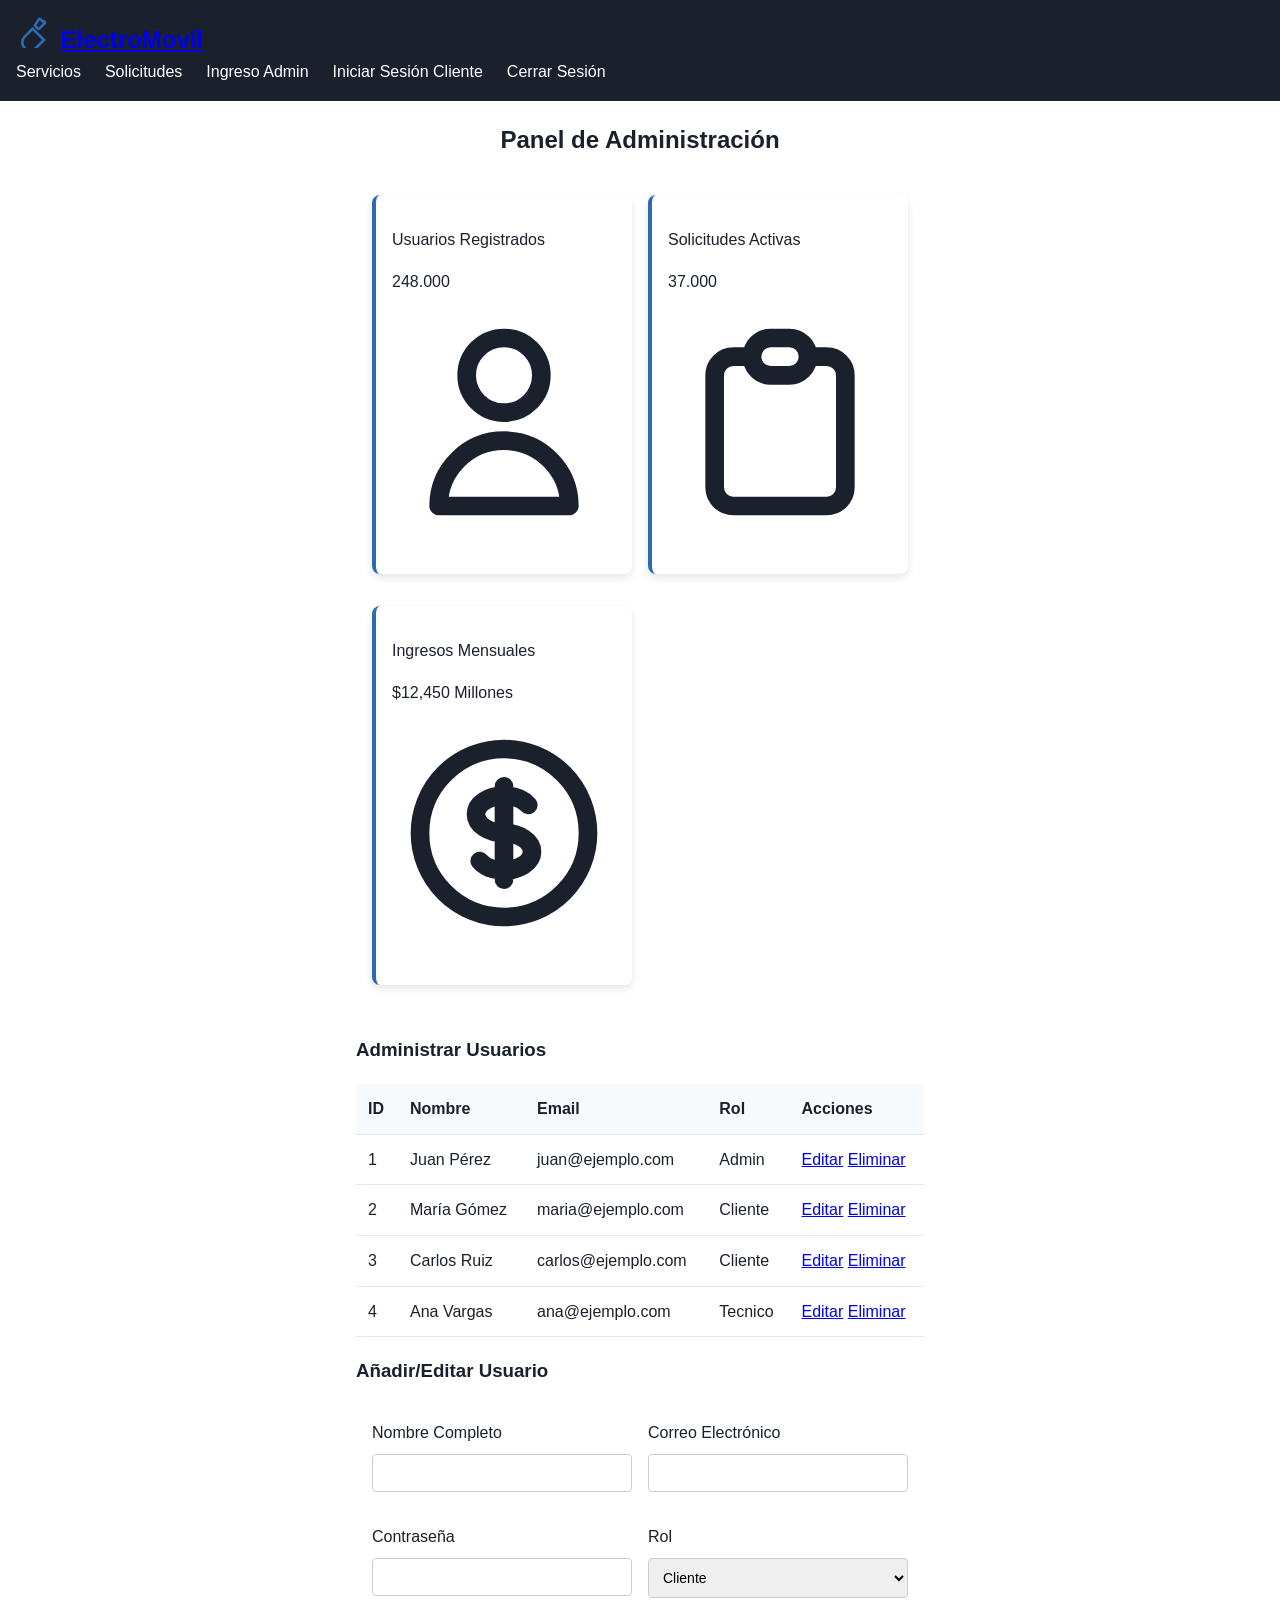
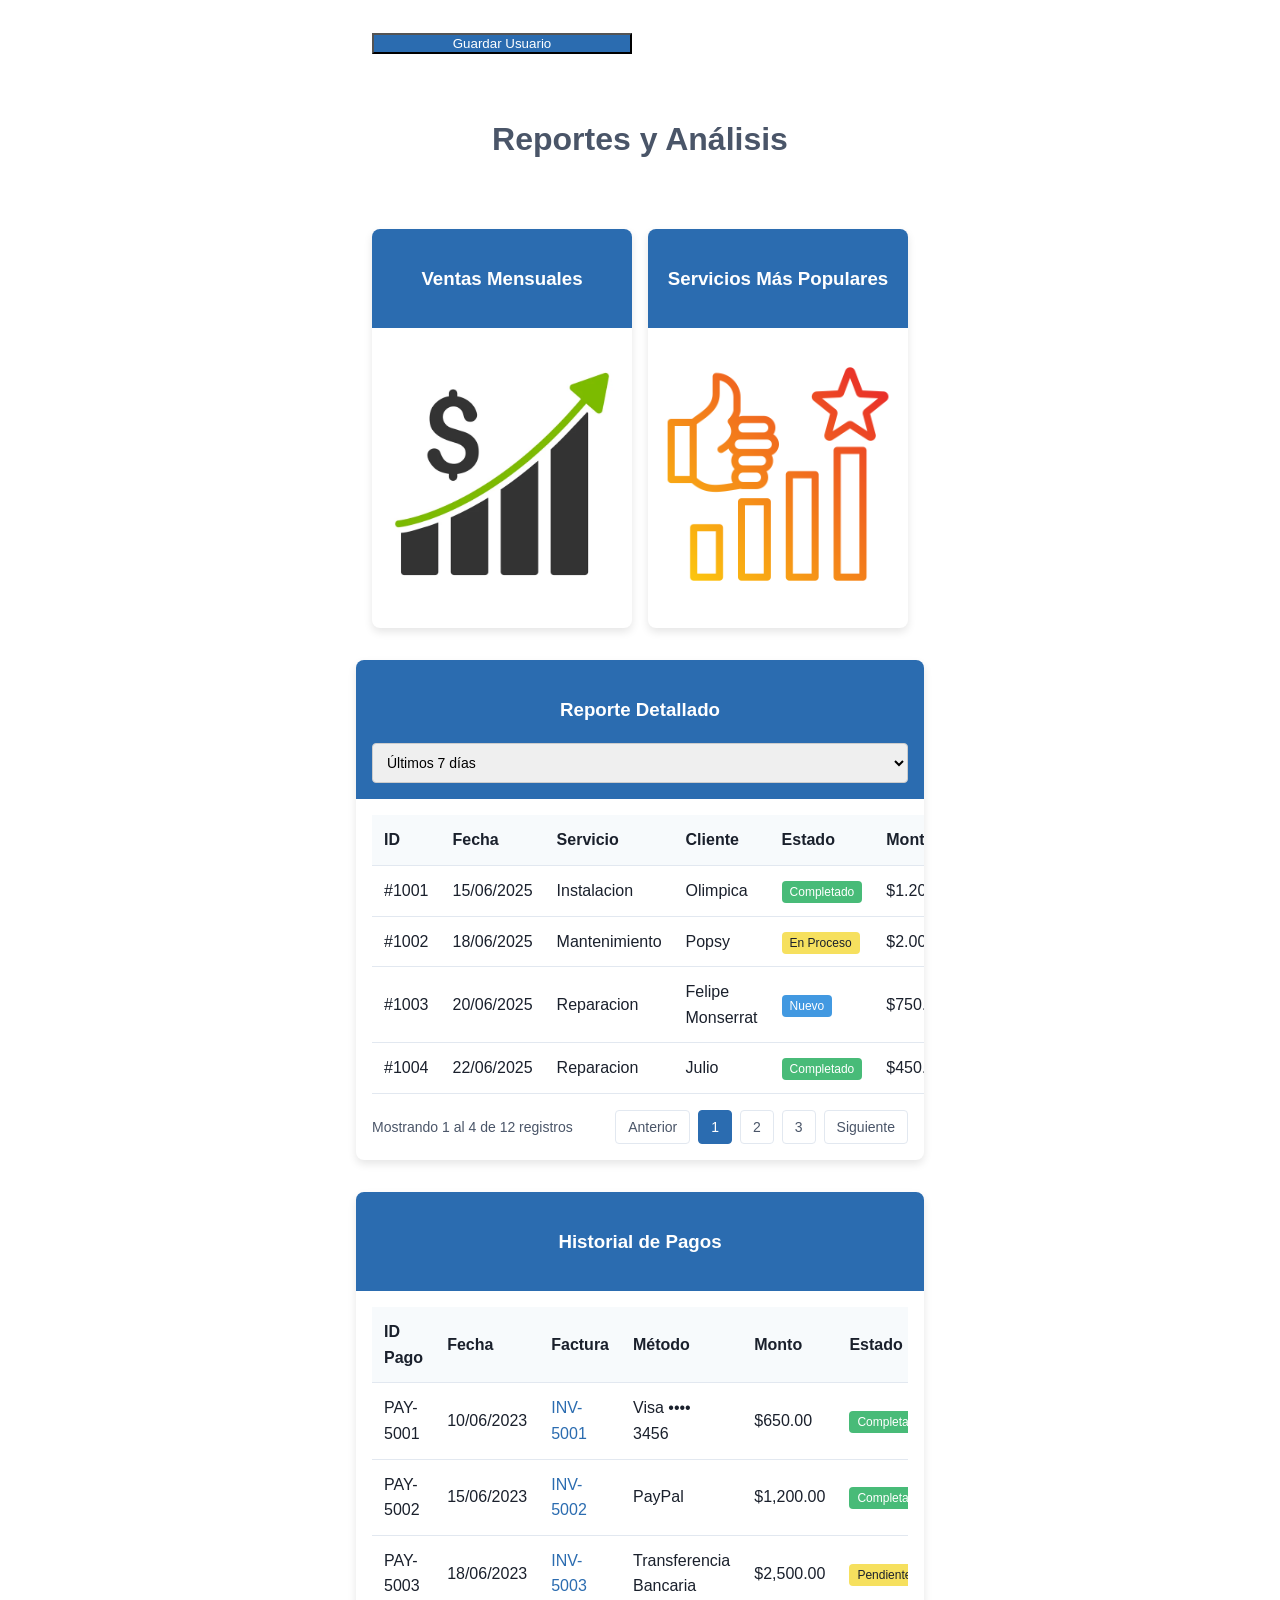
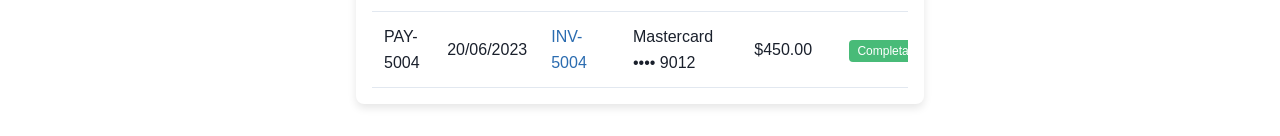
<file: _docs/Trimestre_3/07_Prototipo_Navegabe_Web_HTML_CSS/admin.html>
<!DOCTYPE html>
<html lang="es">
<head>
    <meta charset="UTF-8">
    <meta name="viewport" content="width=device-width, initial-scale=1.0">
    <title>ElectroMovíl - Sistema de Gestion de Servicios Tecnicos</title>
    <link rel="stylesheet" href="css/styles.css">
</head>
<body>    
    <nav class="navbar">
        <div class="navbar.container">
            <div class="flex items-center">
                <svg xmlns="http://www.w3.org/2000/svg" class="logo" fill="none" viewBox="0 0 24 24" stroke="currentColor">
                    <path stroke-linecap="round" stroke-linejoin="round" stroke-width="2" d="M14.7 6.3a1 1 0 000 1.4l1.6 1.6a1 1 0 001.4 0l3.77-3.77a1 1 0 00-1.4-1.4l-1.6-1.6a1 1 0 00-1.4 0L14.7 6.3z M12.5 9.5L9 13l-2.5 2.5a6 6 0 008.5 8.5l2.5-2.5 3.5-3.5-4-4z" />
                </svg>
                <span class="title"><a href="index.html">ElectroMovíl</a></span>
            </div>
            <div class="menu">
                <a href="catalogo.html">Servicios</a>
                <a href="formulario.html">Solicitudes</a>
                <a href="admin.html">Ingreso Admin</a>
                <a href="login.html">Iniciar Sesión Cliente</a>
                <a href="index.html">Cerrar Sesión</a>
            </div>
            <button class="mobile-menu-button" id="mobileMenuButton">
                <svg xmlns="http://www.w3.org/2000/svg" class="menu-icon" fill="none" viewBox="0 0 24 24" stroke="currentColor">
                    <path stroke-linecap="round" stroke-linejoin="round" stroke-width="2" d="M4 6h16M4 12h16M4 18h16" />
                </svg>
            </button>
            <div class="mobile-menu" id="mobileMenu">
                <a href="catalogo.html">Servicios</a>
                <a href="formulario.html">Solicitudes</a>
                <a href="admin.html">Ingreso Admin</a>
                <a href="login.html">Iniciar Sesión Cliente</a>
            </div>
        </div>
        <script src="script.js"></script>
    </nav>
    <section id="admin" class="py-16 bg-white">
        <div class="container mx-auto px-4">
            <h2 class="text-3xl font-bold text-center mb-12 text-gray-800">Panel de Administración</h2>
            
            <div class="grid grid-cols-1 md:grid-cols-2 lg:grid-cols-3 gap-6 mb-12">
                <!-- Card 1 -->
                <div class="dashboard-card bg-white rounded-lg shadow-md p-6 border-l-4 border-blue-500">
                    <div class="flex items-center justify-between">
                        <div>
                            <p class="text-gray-500">Usuarios Registrados</p>
                            <p class="text-3xl font-bold mt-2 text-gray-800">248.000</p>
                        </div>
                        <div class="bg-blue-100 p-3 rounded-full">
                            <svg xmlns="http://www.w3.org/2000/svg" class="h-6 w-6 text-blue-500" fill="none" viewBox="0 0 24 24" stroke="currentColor">
                                <path stroke-linecap="round" stroke-linejoin="round" stroke-width="2" d="M16 7a4 4 0 11-8 0 4 4 0 018 0zM12 14a7 7 0 00-7 7h14a7 7 0 00-7-7z" />
                            </svg>
                        </div>
                    </div>
                </div>
                
                <!-- Card 2 -->
                <div class="dashboard-card bg-white rounded-lg shadow-md p-6 border-l-4 border-blue-500">
                    <div class="flex items-center justify-between">
                        <div>
                            <p class="text-gray-500">Solicitudes Activas</p>
                            <p class="text-3xl font-bold mt-2 text-gray-800">37.000</p>
                        </div>
                        <div class="bg-blue-100 p-3 rounded-full">
                            <svg xmlns="http://www.w3.org/2000/svg" class="h-6 w-6 text-blue-500" fill="none" viewBox="0 0 24 24" stroke="currentColor">
                                <path stroke-linecap="round" stroke-linejoin="round" stroke-width="2" d="M9 5H7a2 2 0 00-2 2v12a2 2 0 002 2h10a2 2 0 002-2V7a2 2 0 00-2-2h-2M9 5a2 2 0 002 2h2a2 2 0 002-2M9 5a2 2 0 012-2h2a2 2 0 012 2" />
                            </svg>
                        </div>
                    </div>
                </div>
                
                <!-- Card 3 -->
                <div class="dashboard-card bg-white rounded-lg shadow-md p-6 border-l-4 border-blue-500">
                    <div class="flex items-center justify-between">
                        <div>
                            <p class="text-gray-500">Ingresos Mensuales</p>
                            <p class="text-3xl font-bold mt-2 text-gray-800">$12,450 Millones</p>
                        </div>
                        <div class="bg-blue-100 p-3 rounded-full">
                            <svg xmlns="http://www.w3.org/2000/svg" class="h-6 w-6 text-blue-500" fill="none" viewBox="0 0 24 24" stroke="currentColor">
                                <path stroke-linecap="round" stroke-linejoin="round" stroke-width="2" d="M12 8c-1.657 0-3 .895-3 2s1.343 2 3 2 3 .895 3 2-1.343 2-3 2m0-8c1.11 0 2.08.402 2.599 1M12 8V7m0 1v8m0 0v1m0-1c-1.11 0-2.08-.402-2.599-1M21 12a9 9 0 11-18 0 9 9 0 0118 0z" />
                            </svg>
                        </div>
                    </div>
                </div>
            </div>
            
            <!-- Tabla de usuarios -->
            <div class="bg-white rounded-lg shadow-md overflow-hidden mb-8">
                <div class="bg-blue-600 py-3 px-6">
                    <h3 class="text-lg font-semibold text-white">Administrar Usuarios</h3>
                </div>
                <div class="p-6">
                    <div class="responsive-table overflow-x-auto">
                        <table class="min-w-full divide-y divide-gray-200">
                            <thead class="bg-gray-50">
                                <tr>
                                    <th class="px-6 py-3 text-left text-xs font-medium text-gray-500 uppercase tracking-wider">ID</th>
                                    <th class="px-6 py-3 text-left text-xs font-medium text-gray-500 uppercase tracking-wider">Nombre</th>
                                    <th class="px-6 py-3 text-left text-xs font-medium text-gray-500 uppercase tracking-wider">Email</th>
                                    <th class="px-6 py-3 text-left text-xs font-medium text-gray-500 uppercase tracking-wider">Rol</th>
                                    <th class="px-6 py-3 text-left text-xs font-medium text-gray-500 uppercase tracking-wider">Acciones</th>
                                </tr>
                            </thead>
                            <tbody class="bg-white divide-y divide-gray-200">
                                <!-- Datos simulados -->
                                <tr>
                                    <td class="px-6 py-4 whitespace-nowrap text-sm text-gray-500">1</td>
                                    <td class="px-6 py-4 whitespace-nowrap text-sm font-medium text-gray-900">Juan Pérez</td>
                                    <td class="px-6 py-4 whitespace-nowrap text-sm text-gray-500">juan@ejemplo.com</td>
                                    <td class="px-6 py-4 whitespace-nowrap text-sm text-gray-500">
                                        <span class="px-2 inline-flex text-xs leading-5 font-semibold rounded-full bg-green-100 text-green-800">Admin</span>
                                    </td>
                                    <td class="px-6 py-4 whitespace-nowrap text-sm font-medium">
                                        <a href="#" class="text-blue-600 hover:text-blue-900 mr-3">Editar</a>
                                        <a href="#" class="text-red-600 hover:text-red-900">Eliminar</a>
                                    </td>
                                </tr>
                                <tr>
                                    <td class="px-6 py-4 whitespace-nowrap text-sm text-gray-500">2</td>
                                    <td class="px-6 py-4 whitespace-nowrap text-sm font-medium text-gray-900">María Gómez</td>
                                    <td class="px-6 py-4 whitespace-nowrap text-sm text-gray-500">maria@ejemplo.com</td>
                                    <td class="px-6 py-4 whitespace-nowrap text-sm text-gray-500">
                                        <span class="px-2 inline-flex text-xs leading-5 font-semibold rounded-full bg-blue-100 text-blue-800">Cliente</span>
                                    </td>
                                    <td class="px-6 py-4 whitespace-nowrap text-sm font-medium">
                                        <a href="#" class="text-blue-600 hover:text-blue-900 mr-3">Editar</a>
                                        <a href="#" class="text-red-600 hover:text-red-900">Eliminar</a>
                                    </td>
                                </tr>
                                <!-- Más filas con datos simulados -->
                                <tr>
                                    <td class="px-6 py-4 whitespace-nowrap text-sm text-gray-500">3</td>
                                    <td class="px-6 py-4 whitespace-nowrap text-sm font-medium text-gray-900">Carlos Ruiz</td>
                                    <td class="px-6 py-4 whitespace-nowrap text-sm text-gray-500">carlos@ejemplo.com</td>
                                    <td class="px-6 py-4 whitespace-nowrap text-sm text-gray-500">
                                        <span class="px-2 inline-flex text-xs leading-5 font-semibold rounded-full bg-blue-100 text-blue-800">Cliente</span>
                                    </td>
                                    <td class="px-6 py-4 whitespace-nowrap text-sm font-medium">
                                        <a href="#" class="text-blue-600 hover:text-blue-900 mr-3">Editar</a>
                                        <a href="#" class="text-red-600 hover:text-red-900">Eliminar</a>
                                    </td>
                                </tr>
                                <tr>
                                    <td class="px-6 py-4 whitespace-nowrap text-sm text-gray-500">4</td>
                                    <td class="px-6 py-4 whitespace-nowrap text-sm font-medium text-gray-900">Ana Vargas</td>
                                    <td class="px-6 py-4 whitespace-nowrap text-sm text-gray-500">ana@ejemplo.com</td>
                                    <td class="px-6 py-4 whitespace-nowrap text-sm text-gray-500">
                                        <span class="px-2 inline-flex text-xs leading-5 font-semibold rounded-full bg-yellow-100 text-yellow-800">Tecnico</span>
                                    </td>
                                    <td class="px-6 py-4 whitespace-nowrap text-sm font-medium">
                                        <a href="#" class="text-blue-600 hover:text-blue-900 mr-3">Editar</a>
                                        <a href="#" class="text-red-600 hover:text-red-900">Eliminar</a>
                                    </td>
                                </tr>
                            </tbody>
                        </table>
                    </div>
                </div>
            </div>

            <!-- Formulario para añadir/editar usuarios -->
            <div class="bg-white rounded-lg shadow-md overflow-hidden">
                <div class="bg-blue-600 py-3 px-6">
                    <h3 class="text-lg font-semibold text-white">Añadir/Editar Usuario</h3>
                </div>
                <form class="p-6 grid grid-cols-1 md:grid-cols-2 gap-6">
                    <div>
                        <label class="block text-gray-700 mb-2">Nombre Completo</label>
                        <input type="text" class="w-full px-3 py-2 border rounded-md focus:outline-none focus:ring-2 focus:ring-blue-500">
                    </div>
                    <div>
                        <label class="block text-gray-700 mb-2">Correo Electrónico</label>
                        <input type="email" class="w-full px-3 py-2 border rounded-md focus:outline-none focus:ring-2 focus:ring-blue-500">
                    </div>
                    <div>
                        <label class="block text-gray-700 mb-2">Contraseña</label>
                        <input type="password" class="w-full px-3 py-2 border rounded-md focus:outline-none focus:ring-2 focus:ring-blue-500">
                    </div>
                    <div>
                        <label class="block text-gray-700 mb-2">Rol</label>
                        <select class="w-full px-3 py-2 border rounded-md focus:outline-none focus:ring-2 focus:ring-blue-500">
                            <option value="client">Cliente</option>
                            <option value="editor">Tecnico</option>
                            <option value="admin">Administrador</option>
                        </select>
                    </div>
                    <div class="md:col-span-2">
                        <button type="submit" class="btn-primary px-6 py-2 rounded-md font-medium">Guardar Usuario</button>
                    </div>
                </form>
            </div>
        </div>
    </section>

    <section id="reports" class="reports-section">
        <div class="container">
            <h2 class="section-title">Reportes y Análisis</h2>
            
            <div class="grid">
                <!-- Gráfico de ventas -->
                <div class="report-card">
                    <div class="card-header">
                        <h3>Ventas Mensuales</h3>
                    </div>
                    <div class="card-body">
                        <img src="img/sales.jpg" alt="Gráfico de barras mostrando ventas mensuales de servicios con montos en dólares" class="chart-image">
                    </div>
                </div>
                
                <!-- Gráfico de servicios populares -->
                <div class="report-card">
                    <div class="card-header">
                        <h3>Servicios Más Populares</h3>
                    </div>
                    <div class="card-body">
                        <img src="img/10845577.png" alt="Gráfico circular mostrando distribución porcentual de solicitudes por tipo de servicio" class="chart-image">
                    </div>
                </div>
            </div>

            <!-- Tabla de reportes -->
            <div class="report-table-container">
                <div class="table-header">
                    <div class="flex justify-between items-center">
                        <h3>Reporte Detallado</h3>
                        <div>
                            <select class="filter-select">
                                <option>Últimos 7 días</option>
                                <option>Último mes</option>
                                <option>Último trimestre</option>
                                <option>Último año</option>
                            </select>
                        </div>
                    </div>
                </div>
                <div class="table-content">
                    <table>
                        <thead>
                            <tr>
                                <th>ID</th>
                                <th>Fecha</th>
                                <th>Servicio</th>
                                <th>Cliente</th>
                                <th>Estado</th>
                                <th>Monto</th>
                            </tr>
                        </thead>
                        <tbody>
                            <!-- Datos simulados -->
                            <tr>
                                <td>#1001</td>
                                <td>15/06/2025</td>
                                <td>Instalacion</td>
                                <td>Olimpica</td>
                                <td><span class="status completed">Completado</span></td>
                                <td>$1.200.000</td>
                            </tr>
                            <tr>
                                <td>#1002</td>
                                <td>18/06/2025</td>
                                <td>Mantenimiento</td>
                                <td>Popsy</td>
                                <td><span class="status in-progress">En Proceso</span></td>
                                <td>$2.000.000</td>
                            </tr>
                            <tr>
                                <td>#1003</td>
                                <td>20/06/2025</td>
                                <td>Reparacion</td>
                                <td>Felipe Monserrat</td>
                                <td><span class="status new">Nuevo</span></td>
                                <td>$750.000</td>
                            </tr>
                            <tr>
                                <td>#1004</td>
                                <td>22/06/2025</td>
                                <td>Reparacion</td>
                                <td>Julio</td>
                                <td><span class="status completed">Completado</span></td>
                                <td>$450.000</td>
                            </tr>
                        </tbody>
                    </table>
                    <div class="pagination">
                        <div class="text-info">
                            Mostrando 1 al 4 de 12 registros
                        </div>
                        <div class="pagination-controls">
                            <button class="pagination-button">Anterior</button>
                            <button class="pagination-button active">1</button>
                            <button class="pagination-button">2</button>
                            <button class="pagination-button">3</button>
                            <button class="pagination-button">Siguiente</button>
                        </div>
                    </div>
                </div>
            </div>
            
            <!-- Historial de pagos -->
            <div class="payment-history-container">
                <div class="history-header">
                    <h3>Historial de Pagos</h3>
                </div>
                <div class="history-content">
                    <div class="responsive-table">
                        <table>
                            <thead>
                                <tr>
                                    <th>ID Pago</th>
                                    <th>Fecha</th>
                                    <th>Factura</th>
                                    <th>Método</th>
                                    <th>Monto</th>
                                    <th>Estado</th>
                                </tr>
                            </thead>
                            <tbody>
                                <!-- Datos simulados -->
                                <tr>
                                    <td>PAY-5001</td>
                                    <td>10/06/2023</td>
                                    <td class="invoice-link">INV-5001</td>
                                    <td>Visa •••• 3456</td>
                                    <td>$650.00</td>
                                    <td><span class="status completed">Completado</span></td>
                                </tr>
                                <tr>
                                    <td>PAY-5002</td>
                                    <td>15/06/2023</td>
                                    <td class="invoice-link">INV-5002</td>
                                    <td>PayPal</td>
                                    <td>$1,200.00</td>
                                    <td><span class="status completed">Completado</span></td>
                                </tr>
                                <tr>
                                    <td>PAY-5003</td>
                                    <td>18/06/2023</td>
                                    <td class="invoice-link">INV-5003</td>
                                    <td>Transferencia Bancaria</td>
                                    <td>$2,500.00</td>
                                    <td><span class="status pending">Pendiente</span></td>
                                </tr>
                                <tr>
                                    <td>PAY-5004</td>
                                    <td>20/06/2023</td>
                                    <td class="invoice-link">INV-5004</td>
                                    <td>Mastercard •••• 9012</td>
                                    <td>$450.00</td>
                                    <td><span class="status completed">Completado</span></td>
                                </tr>
                            </tbody>
                        </table>
                    </div>
                </div>
            </div>
        </div>

        
    </section>
</body>
</file>
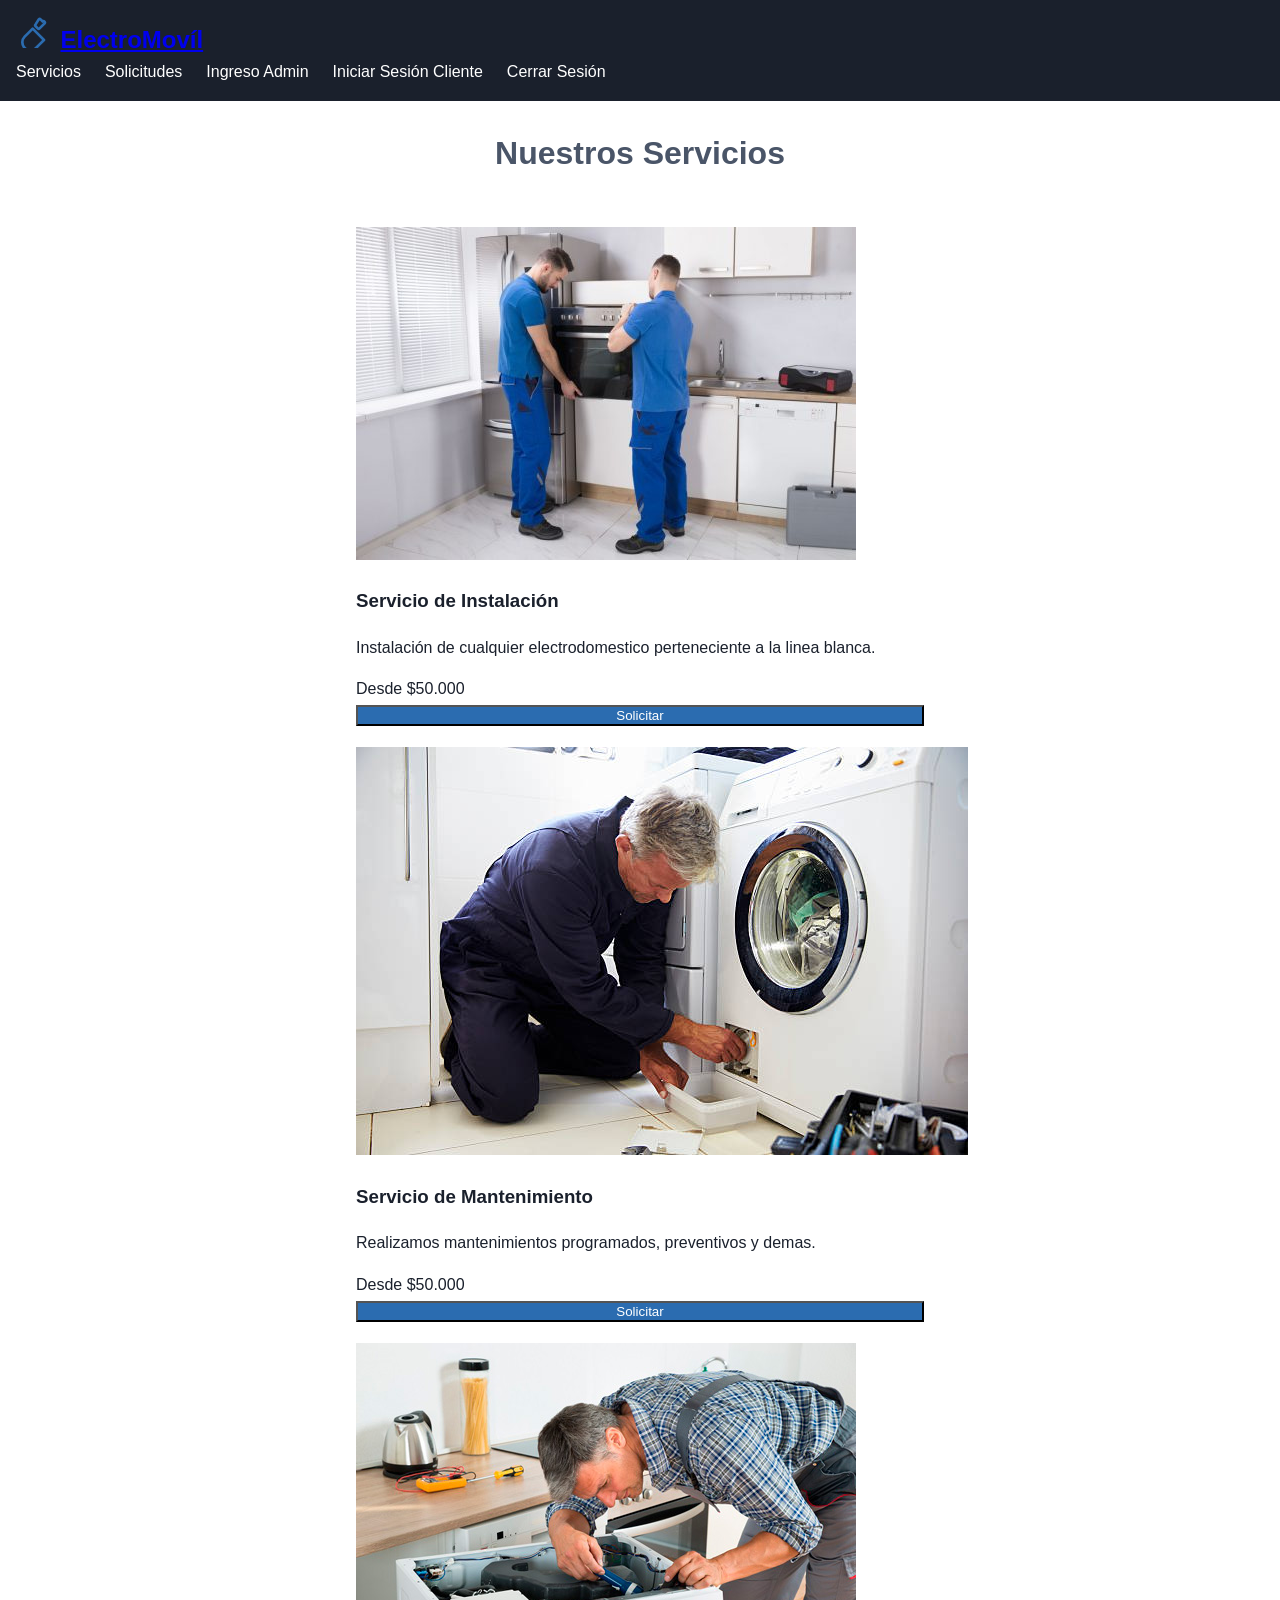
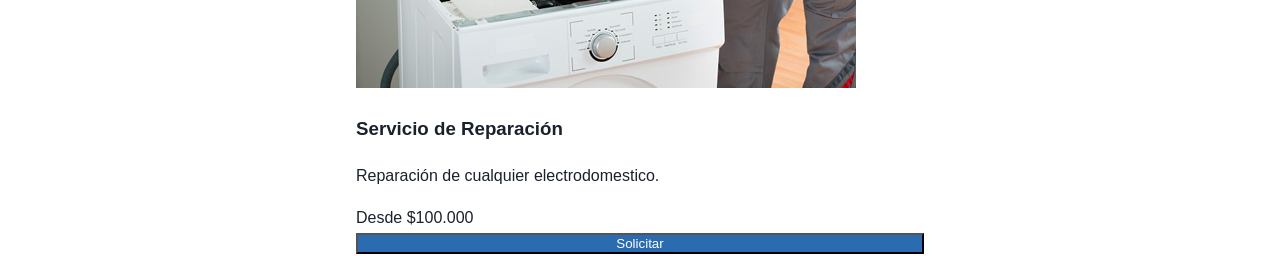
<file: _docs/Trimestre_3/07_Prototipo_Navegabe_Web_HTML_CSS/catalogo.html>
<!DOCTYPE html>
<html lang="es">
<head>
    <meta charset="UTF-8">
    <meta name="viewport" content="width=device-width, initial-scale=1.0">
    <title>ElectroMovíl - Sistema de Gestion de Servicios Tecnicos</title>
    <link rel="stylesheet" href="css/styles.css">
</head>
<body>
    <nav class="navbar">
        <div class="navbar.container">
            <div class="flex items-center">
                <svg xmlns="http://www.w3.org/2000/svg" class="logo" fill="none" viewBox="0 0 24 24" stroke="currentColor">
                    <path stroke-linecap="round" stroke-linejoin="round" stroke-width="2" d="M14.7 6.3a1 1 0 000 1.4l1.6 1.6a1 1 0 001.4 0l3.77-3.77a1 1 0 00-1.4-1.4l-1.6-1.6a1 1 0 00-1.4 0L14.7 6.3z M12.5 9.5L9 13l-2.5 2.5a6 6 0 008.5 8.5l2.5-2.5 3.5-3.5-4-4z" />
                </svg>
                <span class="title"><a href="index.html">ElectroMovíl</a></span>
            </div>
            <div class="menu">
                <a href="catalogo.html">Servicios</a>
                <a href="formulario.html">Solicitudes</a>
                <a href="admin.html">Ingreso Admin</a>
                <a href="login.html">Iniciar Sesión Cliente</a>
                <a href="login.html">Cerrar Sesión</a>
            </div>
            <button class="mobile-menu-button" id="mobileMenuButton">
                <svg xmlns="http://www.w3.org/2000/svg" class="menu-icon" fill="none" viewBox="0 0 24 24" stroke="currentColor">
                    <path stroke-linecap="round" stroke-linejoin="round" stroke-width="2" d="M4 6h16M4 12h16M4 18h16" />
                </svg>
            </button>
            <div class="mobile-menu" id="mobileMenu">
                <a href="catalogo.html">Servicios</a>
                <a href="formulario.html">Solicitudes</a>
                <a href="admin.html">Ingreso Admin</a>
                <a href="login.html">Iniciar Sesión Cliente</a>
            </div>
        </div>
        <script src="script.js"></script>
    </nav>
    <section id="services" class="services-section">
        <div class="container">
            <h2 class="section-title">Nuestros Servicios</h2>
            <div class="services-grid">
                <!-- Servicio 1 -->
                <div class="service-card">
                    <img src="img/instaling.jpeg" alt="Instalación de cualquier electrodomestico de linea blanca" class="service-image">
                    <div class="service-content">
                        <h3 class="service-title">Servicio de Instalación</h3>
                        <p class="service-description">Instalación de cualquier electrodomestico perteneciente a la linea blanca.</p>
                        <div class="service-footer">
                            <span class="service-price">Desde $50.000</span>
                            <a href="formulario.html"><button class="btn-primary">Solicitar</button></a>
                        </div>
                    </div>
                </div>
                <div>
                    <h1></h1>
                </div>
                <!-- Servicio 2 -->
                <div class="service-card">
                    <img src="img/mantenimiento-lavadora.jpg" alt="Mantenimiento de electrodomesticos" class="service-image">
                    <div class="service-content">
                        <h3 class="service-title">Servicio de Mantenimiento</h3>
                        <p class="service-description">Realizamos mantenimientos programados, preventivos y demas.</p>
                        <div class="service-footer">
                            <span class="service-price">Desde $50.000</span>
                            <a href="formulario.html"><button class="btn-primary">Solicitar</button></a>
                        </div>
                    </div>
                </div>
                <div>
                    <h1></h1>
                </div>
                
                <!-- Servicio 3 -->
                <div class="service-card">
                    <img src="img/reparacion.jpg" alt="Reparacion de electrodomestico" class="service-image">
                    <div class="service-content">
                        <h3 class="service-title">Servicio de Reparación</h3>
                        <p class="service-description">Reparación de cualquier electrodomestico.</p>
                        <div class="service-footer">
                            <span class="service-price">Desde $100.000</span>
                            <a href="formulario.html"><button class="btn-primary">Solicitar</button></a>
                        </div>
                    </div>
                </div>
            </div>
        </div>
    </section>
</body>
</file>
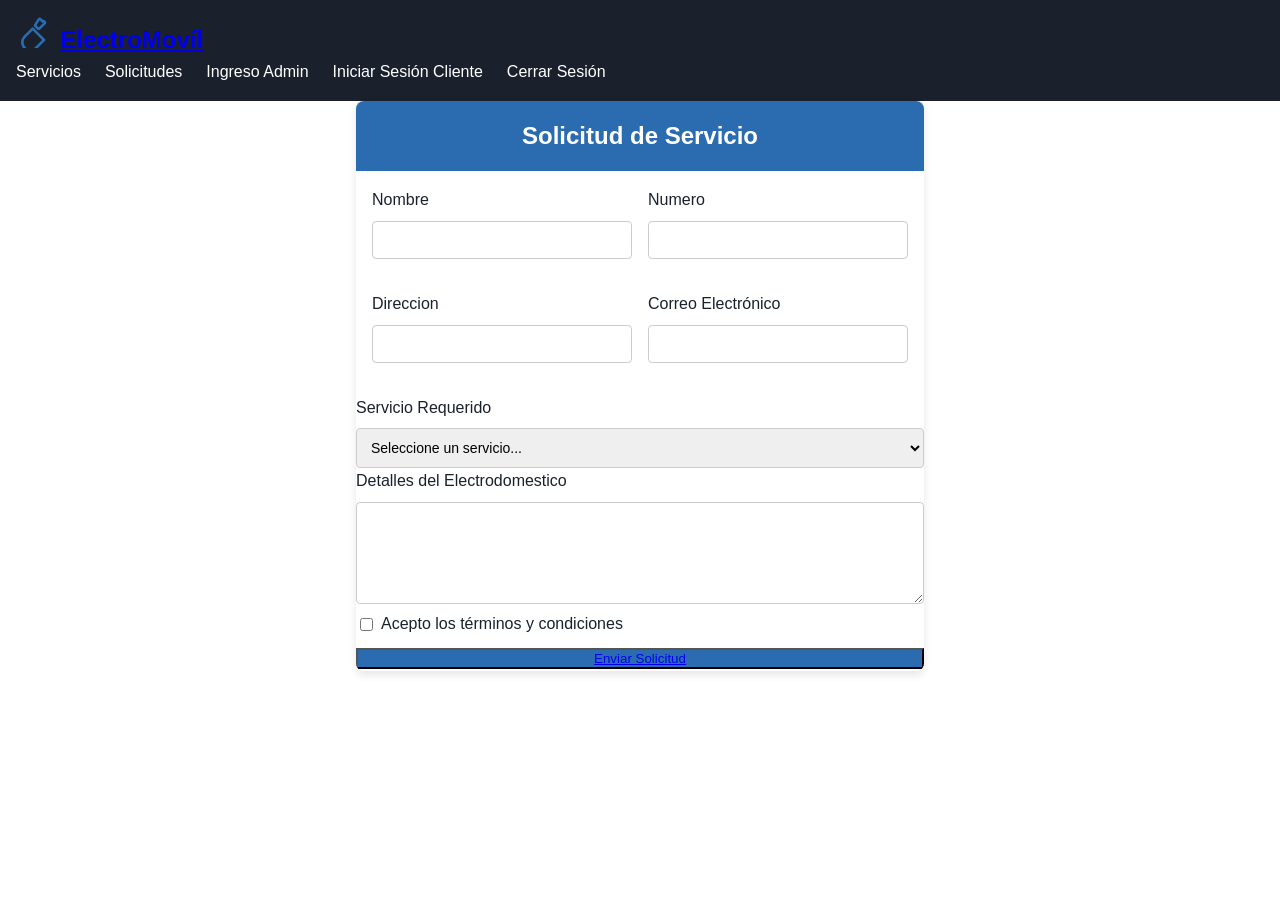
<file: _docs/Trimestre_3/07_Prototipo_Navegabe_Web_HTML_CSS/formulario.html>
<!DOCTYPE html>
<html lang="es">
<head>
    <meta charset="UTF-8">
    <meta name="viewport" content="width=device-width, initial-scale=1.0">
    <title>ElectroMovíl - Sistema de Gestion de Servicios Tecnicos</title>
    <link rel="stylesheet" href="css/styles.css">
</head>
<body>    
    <nav class="navbar">
        <div class="navbar.container">
            <div class="flex items-center">
                <svg xmlns="http://www.w3.org/2000/svg" class="logo" fill="none" viewBox="0 0 24 24" stroke="currentColor">
                    <path stroke-linecap="round" stroke-linejoin="round" stroke-width="2" d="M14.7 6.3a1 1 0 000 1.4l1.6 1.6a1 1 0 001.4 0l3.77-3.77a1 1 0 00-1.4-1.4l-1.6-1.6a1 1 0 00-1.4 0L14.7 6.3z M12.5 9.5L9 13l-2.5 2.5a6 6 0 008.5 8.5l2.5-2.5 3.5-3.5-4-4z" />
                </svg>
                <span class="title"><a href="index.html">ElectroMovíl</a></span>
            </div>
            <div class="menu">
                <a href="catalogo.html">Servicios</a>
                <a href="formulario.html">Solicitudes</a>
                <a href="admin.html">Ingreso Admin</a>
                <a href="login.html">Iniciar Sesión Cliente</a>
                <a href="login.html">Cerrar Sesión</a>
            </div>
            <button class="mobile-menu-button" id="mobileMenuButton">
                <svg xmlns="http://www.w3.org/2000/svg" class="menu-icon" fill="none" viewBox="0 0 24 24" stroke="currentColor">
                    <path stroke-linecap="round" stroke-linejoin="round" stroke-width="2" d="M4 6h16M4 12h16M4 18h16" />
                </svg>
            </button>
            <div class="mobile-menu" id="mobileMenu">
                <a href="catalogo.html">Servicios</a>
                <a href="formulario.html">Solicitudes</a>
                <a href="admin.html">Ingreso Admin</a>
                <a href="login.html">Iniciar Sesión Cliente</a>
            </div>
        </div>
        <script src="script.js"></script>
    </nav>
    <section id="request" class="request-section">
        <div class="container">
            <div class="form-container">
                <div class="header">
                    <h2>Solicitud de Servicio</h2>
                </div>
                <form id="serviceRequestForm">
                    <div class="grid">
                        <div>
                            <label for="name">Nombre</label>
                            <input type="text" id="name" required>
                        </div>
                        <div>
                            <label for="phone">Numero</label>
                            <input type="text" id="phone" required>
                        </div>
                        <div>
                            <label for="address">Direccion</label>
                            <input type="text" id="address">
                        </div>
                        <div>
                            <label for="email">Correo Electrónico</label>
                            <input type="email" id="email" required>
                        </div>
                    </div>
                    
                    <div class="mt-6">
                        <label for="service">Servicio Requerido</label>
                        <select id="service" required>
                            <option value="">Seleccione un servicio...</option>
                            <option value="web-development">Instalación</option>
                            <option value="graphic-design">Mantenimiento</option>
                            <option value="digital-marketing">Reparación</option>
                            <option value="seo">Consulta</option>
                            <option value="consulting">Otro</option>
                        </select>
                    </div>
                    
                    <!-- <div class="mt-6">
                        <label for="budget">Presupuesto Estimado</label>
                        <select id="budget">
                            <option value="">Seleccione un rango...</option>
                            <option value="50.000-100.000">$50.000 - $100.000</option>
                            <option value="1000-2500">$1,000 - $2,500</option>
                            <option value="2500-5000">$2,500 - $5,000</option>
                            <option value="5000+">Más de $5,000</option>
                        </select>
                    </div>
                    -->

                    <div class="mt-6">
                        <label for="details">Detalles del Electrodomestico</label>
                        <textarea id="details" rows="5"></textarea>
                    </div>
                    
                    <div class="mt-6">
                        <label class="checkbox-label">
                            <input type="checkbox" id="terms" required>
                            <span>Acepto los términos y condiciones</span>
                        </label>
                    </div>
                    
                    <div class="mt-8">
                        <a href="proces.html"><button type="submit" class="btn-primary"><a href="proces.html">Enviar Solicitud</a></button></a>
                    </div>
                </form>
            </div>
        </div>
    </section>
    
</body>
</file>
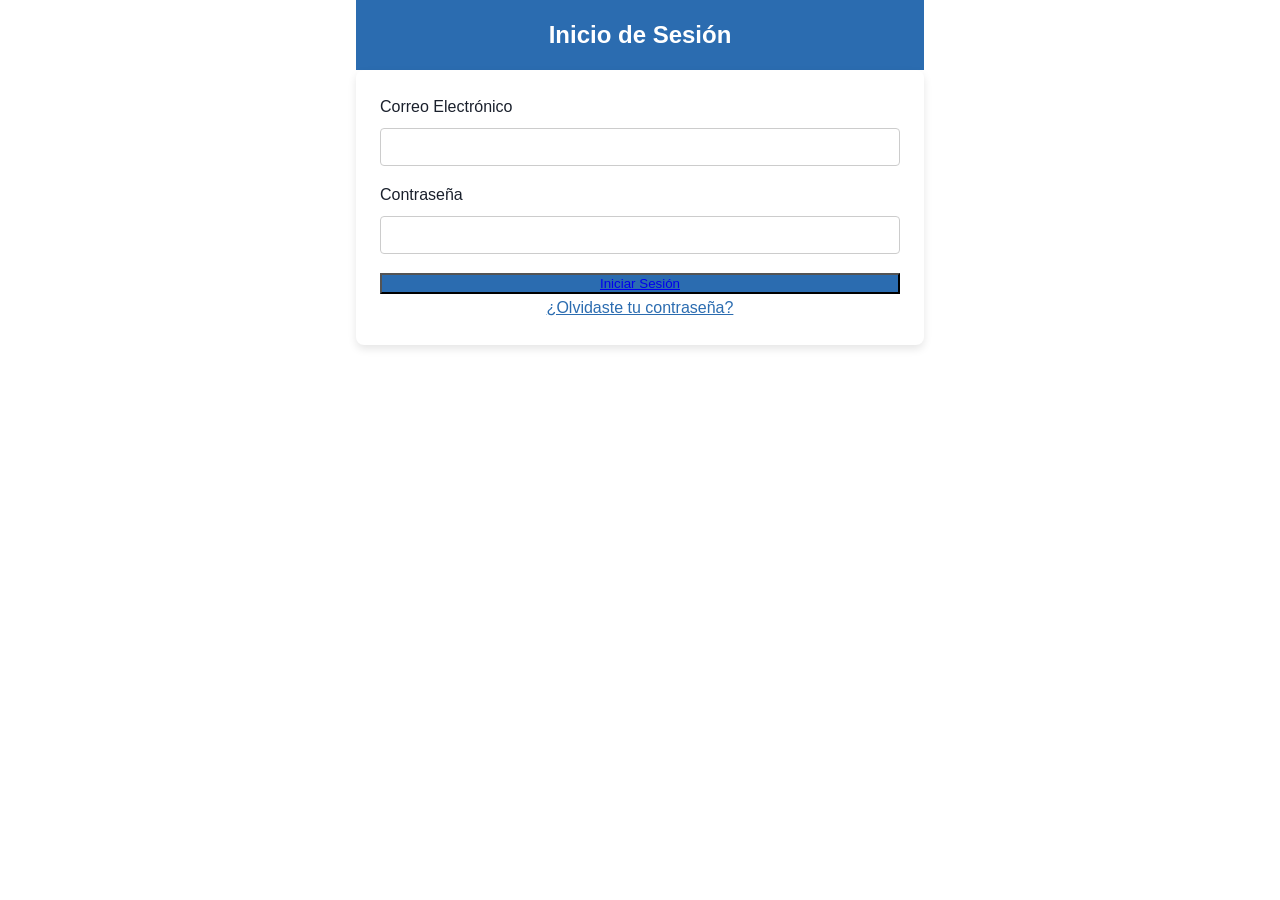
<file: _docs/Trimestre_3/07_Prototipo_Navegabe_Web_HTML_CSS/login.html>
<!DOCTYPE html>
<html lang="es">
<head>
    <meta charset="UTF-8">
    <meta name="viewport" content="width=device-width, initial-scale=1.0">
    <title>ElectroMovíl - Sistema de Gestion de Servicios Tecnicos</title>
    <link rel="stylesheet" href="css/styles.css">
</head>
<body>
    <section id="login" class="py-16 bg-gray-50">
        <div class="container">
            <div class="max-w-md">
                <div class="header">
                    <h2>Inicio de Sesión</h2>
                </div>
                <form class="form" id="loginForm">
                        <div class="form-group">
                        <label for="email">Correo Electrónico</label>
                        <input type="email" id="email" required>
                    </div>
                    <div class="form-group">
                        <label for="password">Contraseña</label>
                        <input type="password" id="password" required>
                    </div>
                    <button type="submit" class="btn-primary"><a href="catalogo.html">Iniciar Sesión</a></button>
                    <div class="mt-4 text-center">
                        <a href="#forgot-password" class="forgot-password-link">¿Olvidaste tu contraseña?</a>
                    </div>
                </form>
            </div>
            <div id="forgot-password" class="max-w-md hidden">
                <div class="header">
                    <h2>Recuperar Contraseña</h2>
                </div>
                <form class="form" id="recoveryForm">
                    <div class="form-group">
                        <label for="recovery-email">Correo Electrónico</label>
                        <input type="email" id="recovery-email" required>
                    </div>
                    <button type="submit" class="btn-primary">Enviar Enlace de Recuperación</button>
                    <div class="mt-4 text-center">
                        <a href="#login" class="forgot-password-link">Volver a Inicio de Sesión</a>
                    </div>
                </form>
            </div>
        </div>
    </section>
</body>
</file>
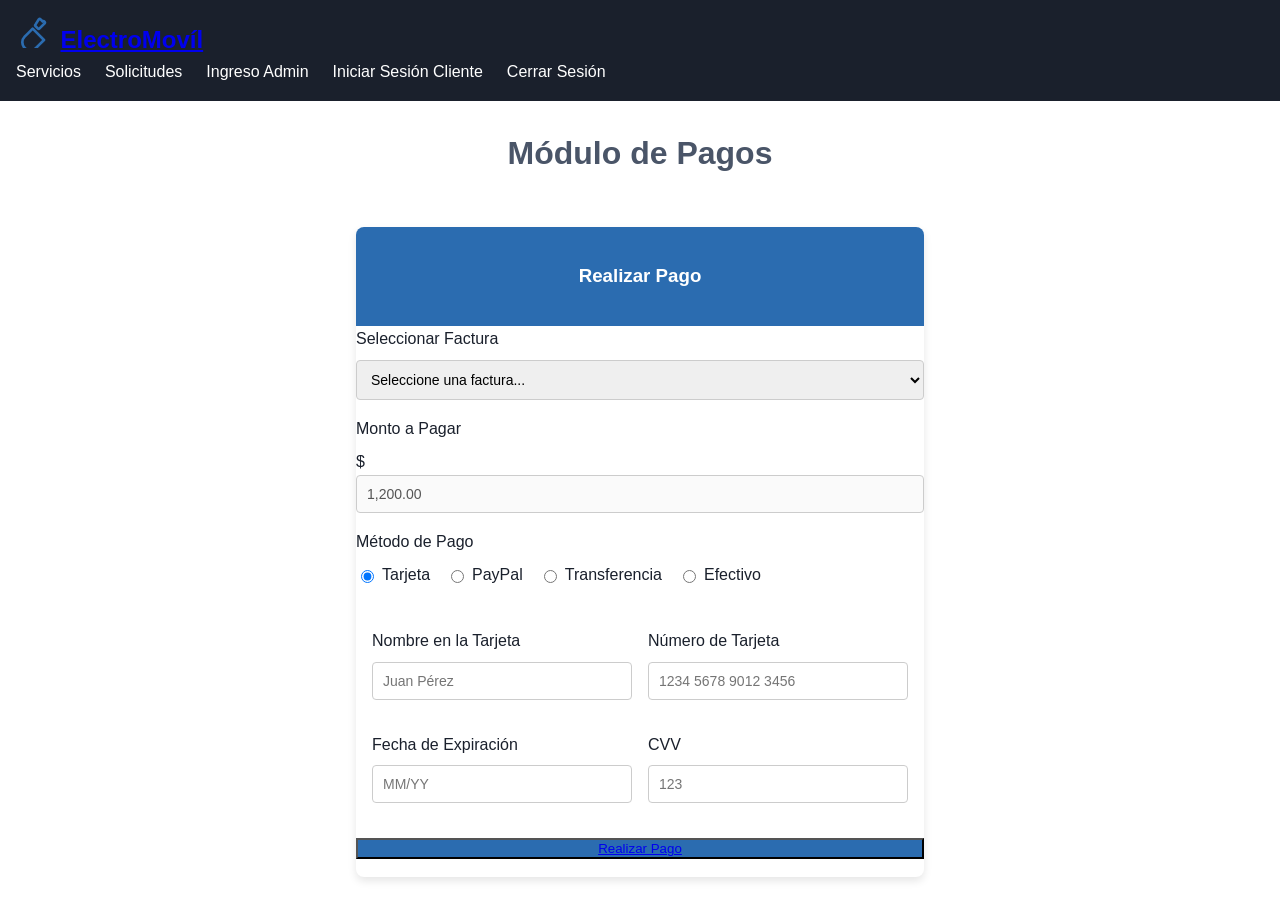
<file: _docs/Trimestre_3/07_Prototipo_Navegabe_Web_HTML_CSS/proces.html>
<!DOCTYPE html>
<html lang="es">
<head>
    <meta charset="UTF-8">
    <meta name="viewport" content="width=device-width, initial-scale=1.0">
    <title>ElectroMovíl - Sistema de Gestion de Servicios Tecnicos</title>
    <link rel="stylesheet" href="css/styles.css">
</head>
<body>
    <nav class="navbar">
        <div class="navbar.container">
            <div class="flex items-center">
                <svg xmlns="http://www.w3.org/2000/svg" class="logo" fill="none" viewBox="0 0 24 24" stroke="currentColor">
                    <path stroke-linecap="round" stroke-linejoin="round" stroke-width="2" d="M14.7 6.3a1 1 0 000 1.4l1.6 1.6a1 1 0 001.4 0l3.77-3.77a1 1 0 00-1.4-1.4l-1.6-1.6a1 1 0 00-1.4 0L14.7 6.3z M12.5 9.5L9 13l-2.5 2.5a6 6 0 008.5 8.5l2.5-2.5 3.5-3.5-4-4z" />
                </svg>
                <span class="title"><a href="index.html">ElectroMovíl</a></span>
            </div>
            <div class="menu">
                <a href="catalogo.html">Servicios</a>
                <a href="formulario.html">Solicitudes</a>
                <a href="admin.html">Ingreso Admin</a>
                <a href="login.html">Iniciar Sesión Cliente</a>
                <a href="index.html">Cerrar Sesión</a>
            </div>
            <button class="mobile-menu-button" id="mobileMenuButton">
                <svg xmlns="http://www.w3.org/2000/svg" class="menu-icon" fill="none" viewBox="0 0 24 24" stroke="currentColor">
                    <path stroke-linecap="round" stroke-linejoin="round" stroke-width="2" d="M4 6h16M4 12h16M4 18h16" />
                </svg>
            </button>
            <div class="mobile-menu" id="mobileMenu">
                <a href="catalogo.html">Servicios</a>
                <a href="formulario.html">Solicitudes</a>
                <a href="admin.html">Ingreso Admin</a>
                <a href="login.html">Iniciar Sesión Cliente</a>
            </div>
        </div>
        <script src="script.js"></script>
    </nav>
    <!-- Sección de módulo de pagos -->
    <section id="payments" class="payments-section">
        <div class="container">
            <h2 class="section-title">Módulo de Pagos</h2>
            
            <div class="payment-form-container">
                <div class="form-header">
                    <h3>Realizar Pago</h3>
                </div>
                <form id="paymentForm">
                    <div class="form-group">
                        <label>Seleccionar Factura</label>
                        <select id="invoiceSelect" class="form-select">
                            <option value="">Seleccione una factura...</option>
                            <option value="invoice-1001">Factura #1001 - Servicio: Instalación - Monto: $1.000.000</option>
                            <option value="invoice-1002">Factura #1002 - Servicio: Mantenimiento - Monto: $2.000.000</option>
                            <option value="invoice-1003">Factura #1003 - Servicio: Reparación - Monto: $750.000</option>
                            <option value="invoice-1004">Factura #1004 - Servicio: Reparación - Monto: $450.000</option>
                        </select>
                    </div>
                    
                    <div class="form-group">
                        <label>Monto a Pagar</label>
                        <div class="flex items-center">
                            <span class="currency-symbol">$</span>
                            <input type="text" id="amount" value="1,200.00" class="form-input" disabled>
                        </div>
                    </div>
                    
                    <div class="form-group">
                        <label>Método de Pago</label>
                        <div class="payment-methods">
                            <label class="payment-method">
                                <input type="radio" name="payment_method" value="credit_card" checked>
                                <span>Tarjeta</span>
                            </label>
                            <label class="payment-method">
                                <input type="radio" name="payment_method" value="paypal">
                                <span>PayPal</span>
                            </label>
                            <label class="payment-method">
                                <input type="radio" name="payment_method" value="bank_transfer">
                                <span>Transferencia</span>
                            </label>
                            <label class="payment-method">
                                <input type="radio" name="payment_method" value="cash">
                                <span>Efectivo</span>
                            </label>
                        </div>
                    </div>
                    
                    <!-- Formulario de tarjeta de crédito -->
                    <div id="credit-card-form" class="credit-card-form">
                        <div class="grid">
                            <div>
                                <label>Nombre en la Tarjeta</label>
                                <input type="text" placeholder="Juan Pérez" class="form-input">
                            </div>
                            <div>
                                <label>Número de Tarjeta</label>
                                <input type="text" placeholder="1234 5678 9012 3456" class="form-input">
                            </div>
                            <div>
                                <label>Fecha de Expiración</label>
                                <input type="text" placeholder="MM/YY" class="form-input">
                            </div>
                            <div>
                                <label>CVV</label>
                                <input type="text" placeholder="123" class="form-input">
                            </div>
                        </div>
                    </div>
                    
                    <div class="form-group">
                        <button type="submit" class="btn-primary"><a href="postpago.html">Realizar Pago</a></button>
                    </div>
                </form>
            </div>
            
        </div>
    </section>
</body>
</html>
</file>
<file: _docs/Trimestre_3/07_Prototipo_Navegabe_Web_HTML_CSS/css/styles.css>
:root {
    --primary-color: #2b6cb0;
    --secondary-color: #1a202c;
    --accent-color: #ffffff;
    --success-color: #48bb78;
    --warning-color: #f6e05e;
    --info-color: #4299e1;
    --light-bg: #f7fafc;
    --border-color: #e2e8f0;
    --text-muted: #718096;
    --text-dark: #4a5568;
}

* {
    box-sizing: border-box;
}

body {
    font-family: 'Segoe UI', Tahoma, Geneva, Verdana, sans-serif;
    margin: 0;
    padding: 0;
    color: var(--secondary-color);
    line-height: 1.6;
}

.navbar {
    background-color: var(--secondary-color);
    color: white;
    padding: 16px;
}

.navbar-container {
    display: flex;
    justify-content: space-between;
    align-items: center;
}

.logo {
    height: 32px;
    width: 32px;
    color: var(--primary-color);
}

.title {
    font-size: 24px;
    font-weight: bold;
    color: white;
    margin-left: 8px;
}

.menu {
    display: flex;
    gap: 24px;
}

.menu a {
    color: white;
    text-decoration: none;
    transition: color 0.3s;
}

.menu a:hover {
    color: #63b3ed;
}

.mobile-menu-button {
    display: none;
    background: none;
    border: none;
    color: white;
    cursor: pointer;
    font-size: 20px;
}

.mobile-menu {
    display: none;
    background-color: #2d3748;
    padding: 16px;
}

.mobile-menu a {
    display: block;
    color: white;
    text-decoration: none;
    padding: 8px 0;
}

.mobile-menu a:hover {
    color: #63b3ed;
}

.container {
    max-width: 600px;
    margin: 0 auto;
    padding: 0 16px;
}

.container.wide {
    max-width: 800px;
}

.container.extra-wide {
    max-width: 1200px;
}

.section {
    padding: 64px 0;
}

.section.light-bg {
    background-color: var(--light-bg);
}

.section.white-bg {
    background-color: white;
}

.section-title {
    font-size: 2rem;
    font-weight: bold;
    text-align: center;
    margin-bottom: 48px;
    color: var(--text-dark);
}

.header {
    background-color: var(--primary-color);
    padding: 16px;
    text-align: center;
}

.header h2 {
    color: white;
    margin: 0;
}

.form,
.form-container,
.user-form-container,
.payment-form-container {
    background-color: white;
    border-radius: 8px;
    box-shadow: 0 4px 8px rgba(0, 0, 0, 0.1);
    overflow: hidden;
    margin-bottom: 32px;
}

.form {
    padding: 24px;
}

.form-header {
    background-color: var(--primary-color);
    padding: 16px;
    color: white;
    text-align: center;
}

.form-group {
    margin-bottom: 16px;
}

.grid {
    display: grid;
    grid-template-columns: 1fr 1fr;
    gap: 16px;
    padding: 16px;
}

.grid.single-column {
    grid-template-columns: 1fr;
}

.grid.auto-fill {
    grid-template-columns: repeat(auto-fill, minmax(200px, 1fr));
}

.grid.cards {
    grid-template-columns: repeat(auto-fill, minmax(300px, 1fr));
    gap: 32px;
}

.grid div {
    margin-bottom: 16px;
}

label {
    display: block;
    margin-bottom: 8px;
    color: var(--secondary-color);
    font-weight: 500;
}

input[type="text"],
input[type="email"],
input[type="password"],
input[type="tel"],
input[type="number"],
select,
textarea,
.form-input,
.form-select {
    width: 100%;
    padding: 10px;
    border: 1px solid #ccc;
    border-radius: 4px;
    outline: none;
    transition: border-color 0.3s;
    font-size: 14px;
}

input[type="text"]:focus,
input[type="email"]:focus,
input[type="password"]:focus,
input[type="tel"]:focus,
input[type="number"]:focus,
select:focus,
textarea:focus,
.form-input:focus,
.form-select:focus {
    border-color: var(--primary-color);
}

.checkbox-label {
    display: flex;
    align-items: center;
    font-weight: normal;
}

.checkbox-label input {
    margin-right: 8px;
    width: auto;
}

.payment-methods {
    display: flex;
    flex-wrap: wrap;
    gap: 16px;
    margin-bottom: 16px;
}

.payment-method {
    display: flex;
    align-items: center;
}

.payment-method input {
    margin-right: 8px;
}

.credit-card-form {
    display: block;
}

.contact-info {
    background-color: white;
    padding: 24px;
    border-radius: 8px;
    box-shadow: 0 4px 8px rgba(0, 0, 0, 0.1);
}

.info-title {
    font-size: 1.5rem;
    font-weight: 600;
    margin-bottom: 16px;
    color: var(--text-dark);
}

.contact-details {
    margin-top: 16px;
}

.contact-item {
    display: flex;
    align-items: flex-start;
    margin-bottom: 16px;
}

.contact-text {
    color: var(--text-dark);
}

.btn {
    padding: 10px 20px;
    border: none;
    border-radius: 4px;
    cursor: pointer;
    font-size: 16px;
    transition: background-color 0.3s;
    text-decoration: none;
    display: inline-block;
    text-align: center;
}

.btn-primary {
    background-color: var(--primary-color);
    color: white;
    width: 100%;
}

.btn-primary:hover {
    background-color: #2c5282;
}

.btn-secondary {
    background-color: #e2e8f0;
    color: var(--secondary-color);
}

.btn-secondary:hover {
    background-color: #cbd5e0;
}

.forgot-password-link {
    color: var(--primary-color);
    text-decoration: underline;
}

.edit-link,
.delete-link,
.invoice-link {
    color: var(--primary-color);
    text-decoration: none;
}

.edit-link:hover,
.delete-link:hover,
.invoice-link:hover {
    text-decoration: underline;
}

.dashboard-grid {
    display: grid;
    grid-template-columns: repeat(auto-fill, minmax(300px, 1fr));
    gap: 32px;
}

.dashboard-card,
.report-card {
    background-color: white;
    border-radius: 8px;
    box-shadow: 0 4px 8px rgba(0, 0, 0, 0.1);
    overflow: hidden;
    transition: transform 0.3s;
}

.dashboard-card {
    padding: 16px;
    border-left: 4px solid var(--primary-color);
}

.dashboard-card:hover {
    transform: translateY(-5px);
}

.card-content {
    display: flex;
    justify-content: space-between;
    align-items: center;
}

.card-label {
    color: var(--text-muted);
}

.card-value {
    font-size: 2rem;
    font-weight: bold;
    color: var(--text-dark);
}

.card-header {
    background-color: var(--primary-color);
    padding: 16px;
    color: white;
    text-align: center;
}

.card-body {
    padding: 16px;
}

.chart-image {
    width: 100%;
    height: auto;
    border-radius: 4px;
}

.icon-container {
    background-color: #ebf8ff;
    padding: 8px;
    border-radius: 50%;
    flex-shrink: 0;
    margin-right: 12px;
}

.icon {
    width: 24px;
    height: 24px;
    color: var(--primary-color);
}

.table-container,
.user-table-container,
.payment-history-container,
.report-table-container {
    background-color: white;
    border-radius: 8px;
    box-shadow: 0 4px 8px rgba(0, 0, 0, 0.1);
    margin-bottom: 32px;
    overflow: hidden;
}

.table-header,
.history-header {
    background-color: var(--primary-color);
    padding: 16px;
    color: white;
    text-align: center;
}

.table-content,
.history-content {
    padding: 16px;
}

.responsive-table {
    overflow-x: auto;
}

table {
    width: 100%;
    border-collapse: collapse;
    min-width: 500px;
}

th,
td {
    padding: 12px;
    text-align: left;
    border-bottom: 1px solid var(--border-color);
}

th {
    background-color: var(--light-bg);
    font-weight: 600;
    color: var(--secondary-color);
}

.role,
.status {
    padding: 4px 8px;
    border-radius: 4px;
    font-size: 12px;
    font-weight: 500;
}

.role {
    color: white;
}

.role.admin,
.status.completed {
    background-color: var(--success-color);
    color: white;
}

.role.client,
.status.new {
    background-color: var(--info-color);
    color: white;
}

.role.editor,
.status.pending,
.status.in-progress {
    background-color: var(--warning-color);
    color: var(--secondary-color);
}

.pagination {
    margin-top: 16px;
    display: flex;
    justify-content: space-between;
    align-items: center;
}

.text-info {
    font-size: 0.875rem;
    color: var(--text-dark);
}

.pagination-controls {
    display: flex;
    gap: 8px;
}

.pagination-button {
    padding: 8px 12px;
    border: 1px solid var(--border-color);
    border-radius: 4px;
    background-color: white;
    color: var(--text-dark);
    cursor: pointer;
    transition: background-color 0.3s;
    text-decoration: none;
    font-size: 14px;
}

.pagination-button:hover {
    background-color: #edf2f7;
}

.pagination-button.active {
    background-color: var(--primary-color);
    color: white;
    border-color: var(--primary-color);
}

.hidden {
    display: none;
}

.text-center {
    text-align: center;
}

.mt-32 {
    margin-top: 32px;
}

.mb-16 {
    margin-bottom: 16px;
}

.mb-32 {
    margin-bottom: 32px;
}

/* =================================
Media Queries para Responsividad
================================= */

@media (max-width: 768px) {
    .menu {
        display: none;
    }
    
    .mobile-menu-button {
        display: block;
    }
    
    .grid {
        grid-template-columns: 1fr;
    }
    
    .dashboard-grid {
        grid-template-columns: 1fr;
    }
    
    .container {
        padding: 0 8px;
    }
    
    .section-title {
        font-size: 1.5rem;
    }
    
    .card-value {
        font-size: 1.5rem;
    }
    
    .payment-methods {
        flex-direction: column;
        gap: 8px;
    }
    
    .pagination {
        flex-direction: column;
        gap: 12px;
    }
    
    .pagination-controls {
        flex-wrap: wrap;
        justify-content: center;
    }
}

@media (max-width: 480px) {
    .navbar {
        padding: 12px;
    }
    
    .title {
        font-size: 20px;
    }
    
    .section {
        padding: 32px 0;
    }
    
    .table-content,
    .history-content {
        padding: 8px;
    }
    
    .responsive-table {
        overflow-x: auto;
    }
    
    table {
        min-width: 600px;
    }
    
    .grid {
        padding: 8px;
    }
    
    .dashboard-card,
    .report-card {
        margin-bottom: 16px;
    }
    
    .contact-item {
        flex-direction: column;
        align-items: flex-start;
    }
    
    .icon-container {
        margin-bottom: 8px;
        margin-right: 0;
    }
}

.construc{
    padding-inline: 25%;
}

.thanks{
    text-align: center;
    line-height: 200px;
}

.logoFinal{
    text-align: center;
    font-size: 200px;
    font-family:'Trebuchet MS', 'Lucida Sans Unicode', 'Lucida Grande', 'Lucida Sans', Arial, sans-serif;
    font-weight: 900;
}
</file>
